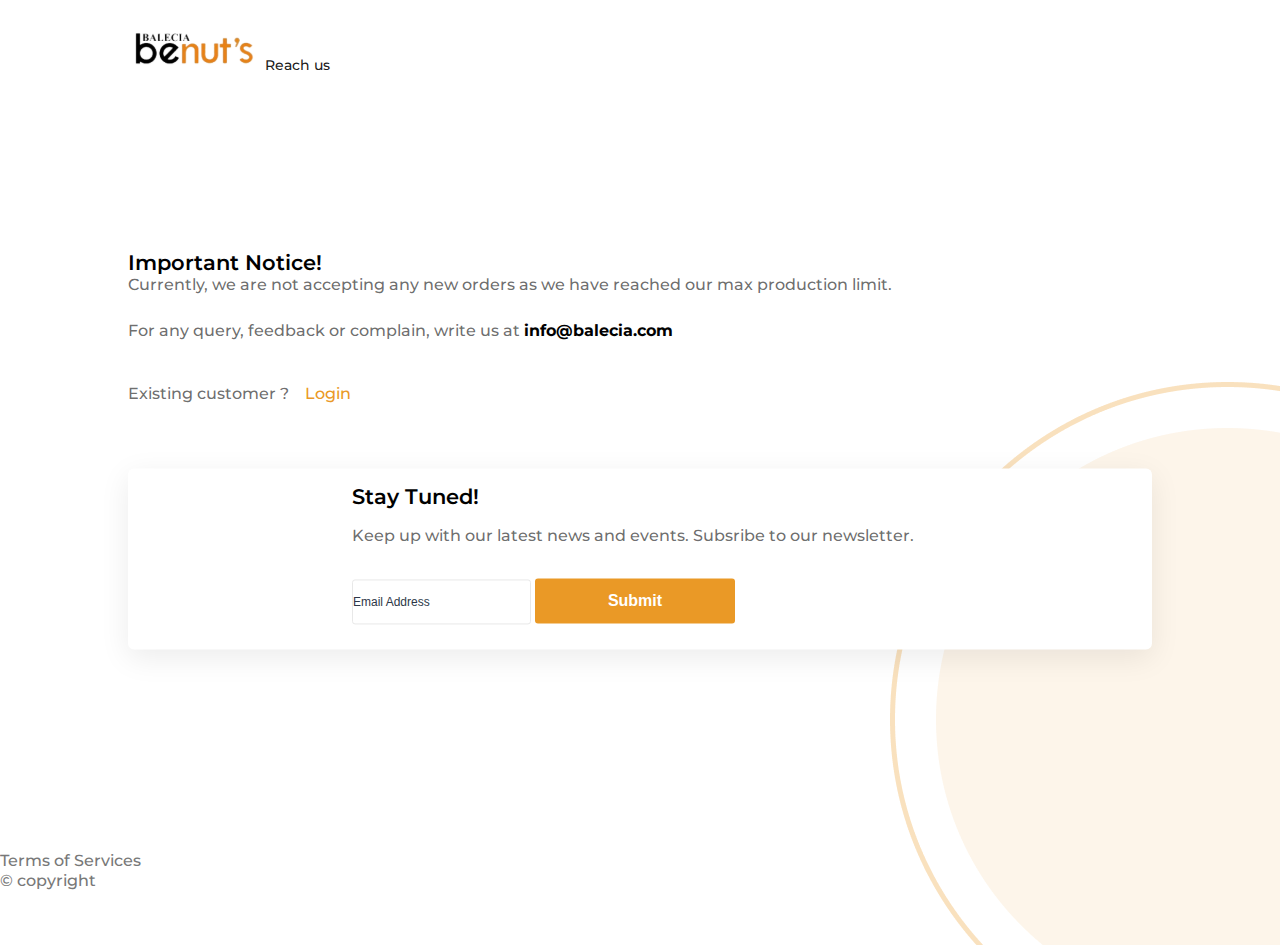
<file: index.html>
<!DOCTYPE html>
<html lang="en">
  <head>
    <!-- Required meta tags -->
    <meta charset="utf-8" />
    <meta name="viewport" content="width=device-width, initial-scale=1" />

    <!-- Bootstrap CSS -->
    <link
      href="https://cdn.jsdelivr.net/npm/bootstrap@5.1.3/dist/css/bootstrap.min.css"
      rel="stylesheet"
      integrity="sha384-1BmE4kWBq78iYhFldvKuhfTAU6auU8tT94WrHftjDbrCEXSU1oBoqyl2QvZ6jIW3"
      crossorigin="anonymous"
    />

    <!--Custom CSS-->
    <link rel="stylesheet" href="./style.css" />

    <!--Font CSS-->
    <link rel="preconnect" href="https://fonts.googleapis.com" />
    <link rel="preconnect" href="https://fonts.gstatic.com" crossorigin />
    <link
      href="https://fonts.googleapis.com/css2?family=Montserrat:ital,wght@0,100;0,200;0,300;0,400;0,500;0,600;0,700;0,800;0,900;1,100;1,200;1,300;1,400;1,500;1,600;1,700;1,800;1,900&display=swap"
      rel="stylesheet"
    />

    <title>Benut's</title>
  </head>

  <body>
    <div class="position-relative vh-100 overflow-hidden min-vh-100">
      <nav class="top">
        <div class="d-flex justify-content-between align-items-center">
          <a class="navbar-brand" href="index.html"
            ><img src="./assets/logo.svg" alt="Logo"
          /></a>
          <a class="nav-link F16" aria-current="page" href="reach-us.html"
            >Reach us</a
          >
        </div>
      </nav>
      <div class="middle">
        <p class="F23">Important Notice!</p>
        <p class="F18" style="margin-bottom: 2%">
          Currently, we are not accepting any new orders as we have reached our
          max production limit.
        </p>
        <p class="F18" style="margin-bottom: 3.4%">
          For any query, feedback or complain, write us at
          <b style="color: black">info@balecia.com</b>
        </p>
        <p class="F18">
          Existing customer ? &nbsp;&nbsp;
          <a style="color: #ea9926" href="login.html">Login</a>
        </p>
        <div class="box text-center">
          <p class="F23" style="margin-bottom: 3%">Stay Tuned!</p>
          <p class="F18" style="margin-bottom: 5.5%">
            Keep up with our latest news and events. Subsribe to our newsletter.
          </p>
          <div
            class="d-flex justify-content-between align-items-center flex-mobile"
          >
            <input
              type="email"
              class="form-control custom-main-form-control"
              id="exampleFormControlInput1"
              placeholder="Email Address"
            />
            <button type="button" class="btn-submit ms-4">Submit</button>
          </div>
        </div>
      </div>
      <div class="bottom">
        <div class="d-flex justify-content-evenly align-items-center">
          <p class="F18" style="color: #787878">Terms of Services</p>
          <p class="F18" style="color: #787878">&copy; copyright</p>
        </div>
      </div>
      <img class="img-fluid circle" src="./assets/circle.png" alt="circle" />
    </div>

    <!-- Bootstrap Bundle with Popper -->
    <script
      src="https://cdn.jsdelivr.net/npm/bootstrap@5.1.3/dist/js/bootstrap.bundle.min.js"
      integrity="sha384-ka7Sk0Gln4gmtz2MlQnikT1wXgYsOg+OMhuP+IlRH9sENBO0LRn5q+8nbTov4+1p"
      crossorigin="anonymous"
    ></script>
  </body>
</html>
</file>
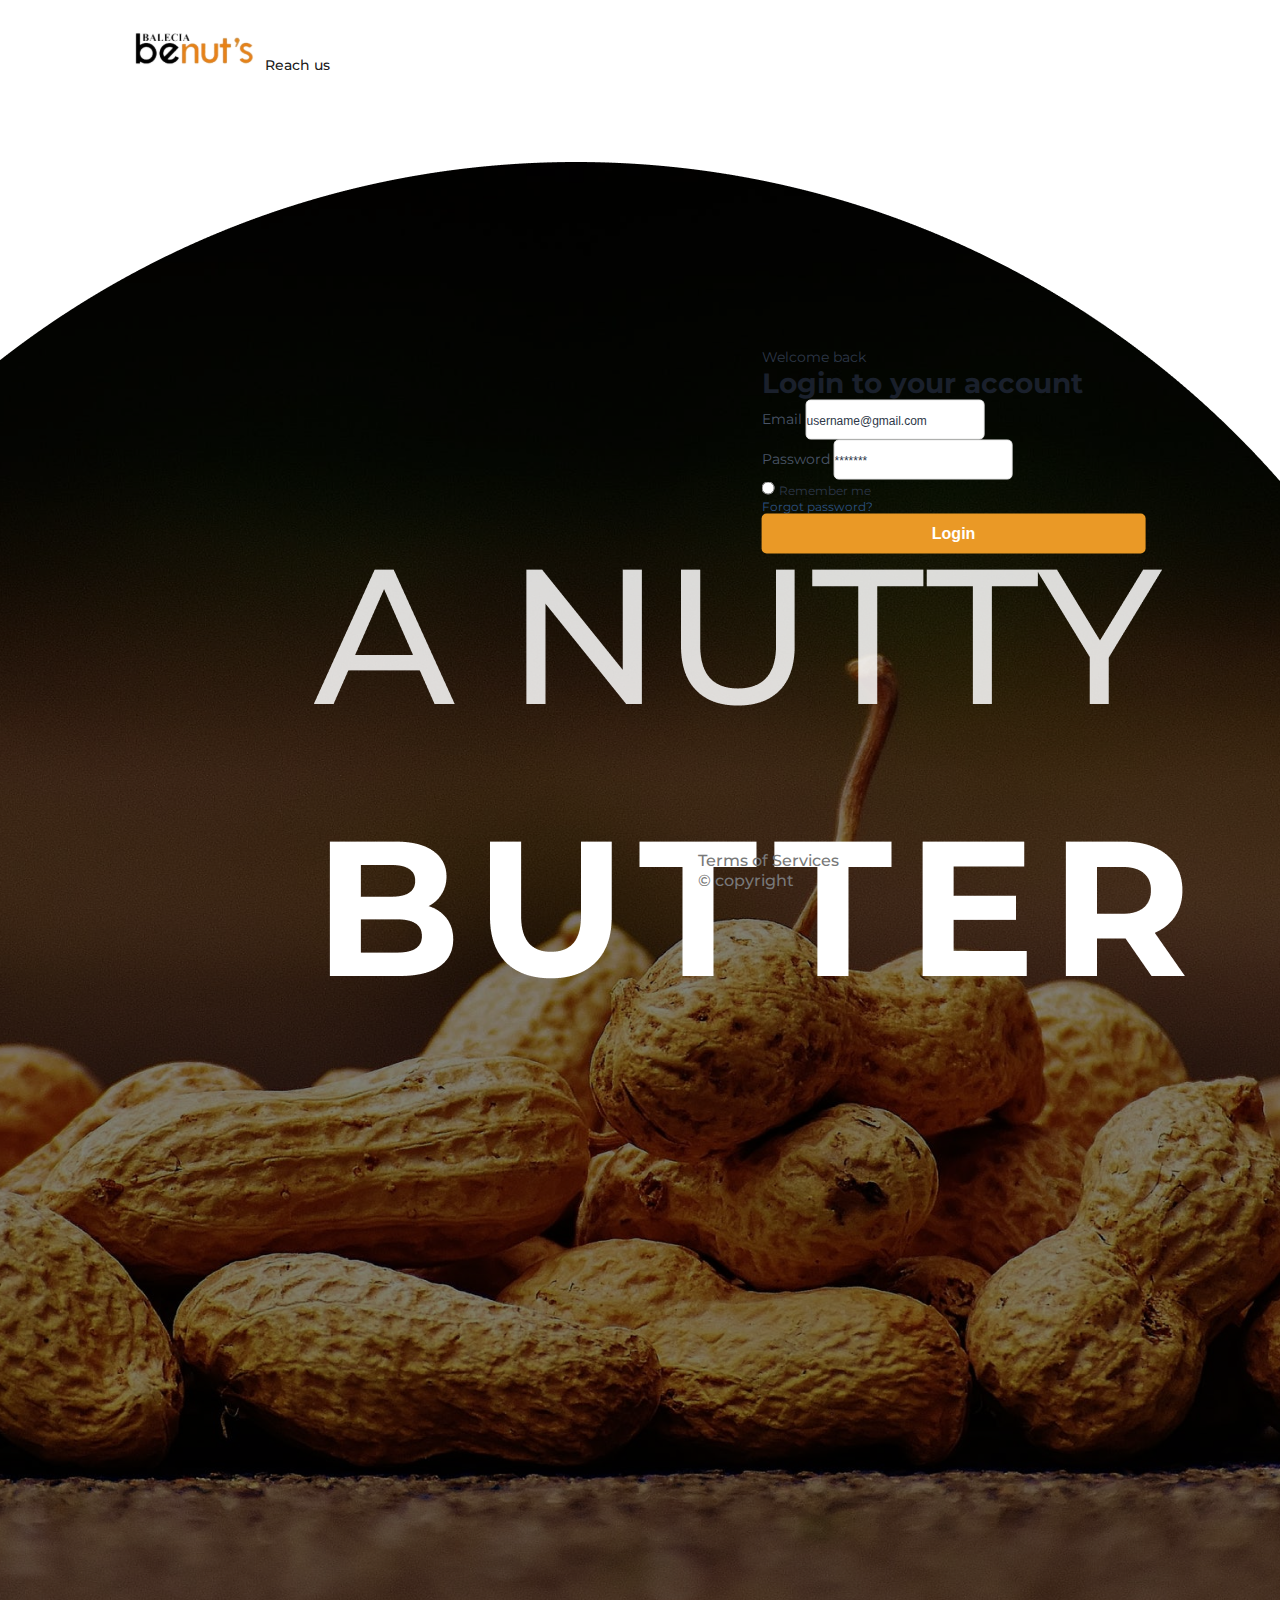
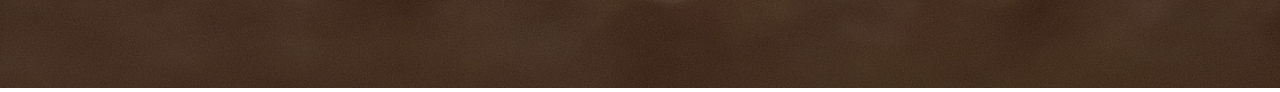
<file: login.html>
<!DOCTYPE html>
<html lang="en">
  <head>
    <!-- Required meta tags -->
    <meta charset="utf-8" />
    <meta name="viewport" content="width=device-width, initial-scale=1" />

    <!-- Bootstrap CSS -->
    <link
      href="https://cdn.jsdelivr.net/npm/bootstrap@5.1.3/dist/css/bootstrap.min.css"
      rel="stylesheet"
      integrity="sha384-1BmE4kWBq78iYhFldvKuhfTAU6auU8tT94WrHftjDbrCEXSU1oBoqyl2QvZ6jIW3"
      crossorigin="anonymous"
    />

    <!--Custom CSS-->
    <link rel="stylesheet" href="./style.css" />

    <!--Font CSS-->
    <link rel="preconnect" href="https://fonts.googleapis.com" />
    <link rel="preconnect" href="https://fonts.gstatic.com" crossorigin />
    <link
      href="https://fonts.googleapis.com/css2?family=Montserrat:ital,wght@0,100;0,200;0,300;0,400;0,500;0,600;0,700;0,800;0,900;1,100;1,200;1,300;1,400;1,500;1,600;1,700;1,800;1,900&display=swap"
      rel="stylesheet"
    />

    <title>Benut's</title>
  </head>

  <body>
    <div class="position-relative vh-100 overflow-hidden min-vh-100">
      <nav class="top">
        <div class="d-flex justify-content-between align-items-center">
          <a class="navbar-brand" href="index.html"
            ><img src="./assets/logo.svg" alt="Logo"
          /></a>
          <a class="nav-link F16" aria-current="page" href="reach-us.html"
            >Reach us</a
          >
        </div>
      </nav>
      <div class="mid-left">
        <img class="img-fluid" src="./assets/left.png" alt="left" />
      </div>
      <div class="mid-right">
        <span class="F16" style="font-weight: 400 !important; color: #2d3748"
          >Welcome back</span
        >
        <p class="F30 mt-2 mb-4">Login to your account</p>
        <div class="mb-3">
          <label
            for="exampleFormControlInput1"
            class="form-label F16"
            style="font-weight: 400; color: #4a5568"
            >Email</label
          >
          <input
            type="email"
            class="form-control custom-form-control"
            id="exampleFormControlInput1"
            placeholder="username@gmail.com"
          />
        </div>
        <div class="mb-2">
          <label
            for="exampleFormControlInput1"
            class="form-label F16"
            style="font-weight: 400; color: #4a5568"
            >Password</label
          >
          <input
            type="password"
            class="form-control custom-form-control"
            id="exampleFormControlInput1"
            placeholder="*******"
          />
        </div>
        <div class="d-flex justify-content-between align-items-center mb-3">
          <div class="form-check">
            <input
              class="form-check-input"
              type="radio"
              name="flexRadioDefault"
              id="flexRadioDefault1"
            />
            <label class="form-check-label F14" for="flexRadioDefault1">
              Remember me
            </label>
          </div>
          <div class="mt-3">
            <p class="F14" style="color: #2c5282">Forgot password?</p>
          </div>
        </div>
        <button type="button" class="btn-login">Login</button>
      </div>
      <div class="footer">
        <div class="d-flex justify-content-between align-items-center">
          <p class="F18" style="color: #787878">Terms of Services</p>
          <p class="F18" style="color: #787878">&copy; copyright</p>
        </div>
      </div>
    </div>

    <!-- Bootstrap Bundle with Popper -->
    <script
      src="https://cdn.jsdelivr.net/npm/bootstrap@5.1.3/dist/js/bootstrap.bundle.min.js"
      integrity="sha384-ka7Sk0Gln4gmtz2MlQnikT1wXgYsOg+OMhuP+IlRH9sENBO0LRn5q+8nbTov4+1p"
      crossorigin="anonymous"
    ></script>
  </body>
</html>
</file>
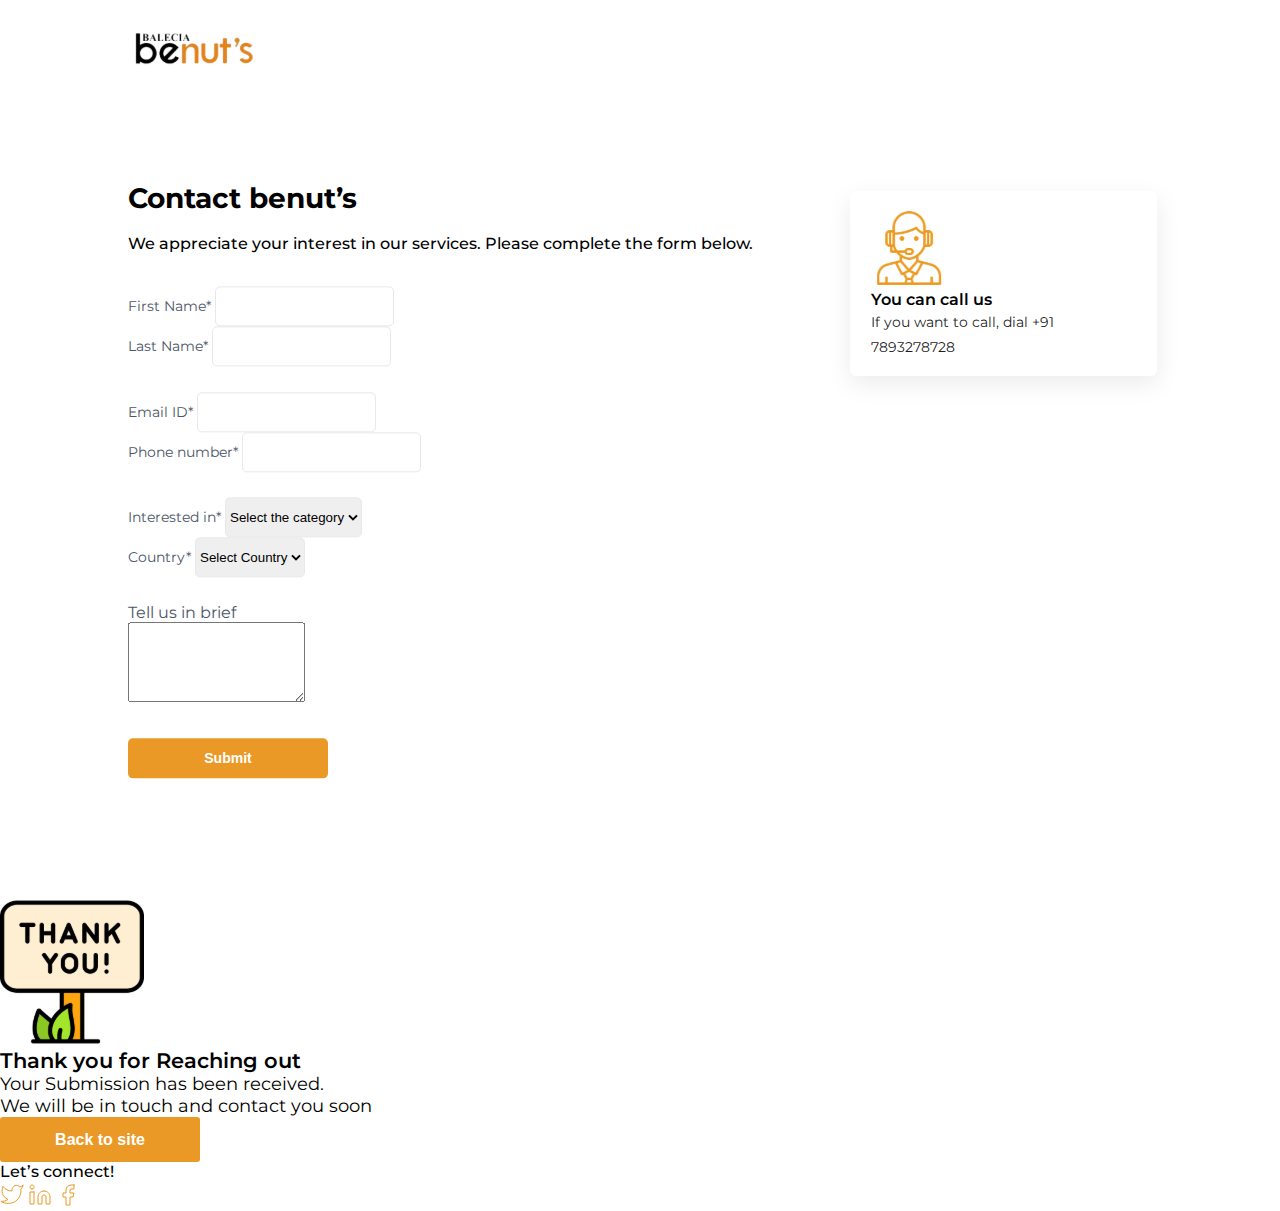
<file: reach-us.html>
<!DOCTYPE html>
<html lang="en">
  <head>
    <!-- Required meta tags -->
    <meta charset="utf-8" />
    <meta name="viewport" content="width=device-width, initial-scale=1" />

    <!-- Bootstrap CSS -->
    <link
      href="https://cdn.jsdelivr.net/npm/bootstrap@5.1.3/dist/css/bootstrap.min.css"
      rel="stylesheet"
      integrity="sha384-1BmE4kWBq78iYhFldvKuhfTAU6auU8tT94WrHftjDbrCEXSU1oBoqyl2QvZ6jIW3"
      crossorigin="anonymous"
    />

    <!--Custom CSS-->
    <link rel="stylesheet" href="./style.css" />

    <!--Font CSS-->
    <link rel="preconnect" href="https://fonts.googleapis.com" />
    <link rel="preconnect" href="https://fonts.gstatic.com" crossorigin />
    <link
      href="https://fonts.googleapis.com/css2?family=Montserrat:ital,wght@0,100;0,200;0,300;0,400;0,500;0,600;0,700;0,800;0,900;1,100;1,200;1,300;1,400;1,500;1,600;1,700;1,800;1,900&display=swap"
      rel="stylesheet"
    />

    <title>Benut's</title>
  </head>

  <body>
    <div class="reach">
      <nav class="top margin">
        <a class="navbar-brand" href="index.html"
          ><img src="./assets/logo.svg" alt="Logo"
        /></a>
      </nav>
      <div class="middle-reach">
        <p class="F30" style="color: #000; margin-bottom: 3%">
          Contact benut’s
        </p>
        <p class="F18" style="color: #000; margin-bottom: 5%">
          We appreciate your interest in our services. Please complete the form
          below.
        </p>
        <div
          class="row d-flex justify-content-between align-items-center"
          style="margin-bottom: 4%"
        >
          <div class="col-lg-6">
            <label
              for="exampleFormControlInput1"
              class="form-label F16"
              style="color: #4a5568; font-weight: 400"
              >First Name*</label
            >
            <input
              type="name"
              class="form-control custom-form-control"
              id="exampleFormControlInput1"
              placeholder=""
            />
          </div>
          <div class="col-lg-6">
            <label
              for="exampleFormControlInput1"
              class="form-label F16"
              style="color: #4a5568; font-weight: 400"
              >Last Name*</label
            >
            <input
              type="name"
              class="form-control custom-form-control"
              id="exampleFormControlInput1"
              placeholder=""
            />
          </div>
        </div>
        <div
          class="row d-flex justify-content-between align-items-center"
          style="margin-bottom: 4%"
        >
          <div class="col-lg-6">
            <label
              for="exampleFormControlInput1"
              class="form-label F16"
              style="color: #4a5568; font-weight: 400"
              >Email ID*</label
            >
            <input
              type="email"
              class="form-control custom-form-control"
              id="exampleFormControlInput1"
              placeholder=""
            />
          </div>
          <div class="col-lg-6">
            <label
              for="exampleFormControlInput1"
              class="form-label F16"
              style="color: #4a5568; font-weight: 400"
              >Phone number*</label
            >
            <input
              type="number"
              class="form-control custom-form-control"
              id="exampleFormControlInput1"
              placeholder=""
            />
          </div>
        </div>
        <div
          class="row d-flex justify-content-between align-items-center"
          style="margin-bottom: 4%"
        >
          <div class="col-lg-6">
            <label
              for=""
              class="form-label F16"
              style="color: #4a5568; font-weight: 400"
              >Interested in*</label
            >
            <select
              class="form-select custom-form-control"
              aria-label="Default select example"
            >
              <option selected class="F14" style="font-weight: 500">
                Select the category
              </option>
              <option class="F14" style="font-weight: 500" value="1">
                One
              </option>
              <option class="F14" style="font-weight: 500" value="2">
                Two
              </option>
              <option class="F14" style="font-weight: 500" value="3">
                Three
              </option>
            </select>
          </div>
          <div class="col-lg-6">
            <label
              for=""
              class="form-label F16"
              style="color: #4a5568; font-weight: 400"
              >Country*</label
            >
            <select
              class="form-select custom-form-control"
              aria-label="Default select example"
            >
              <option selected class="F14" style="font-weight: 500">
                Select Country
              </option>
              <option class="F14" style="font-weight: 500" value="1">
                India
              </option>
              <option class="F14" style="font-weight: 500" value="2">
                Other
              </option>
            </select>
          </div>
        </div>
        <div>
          <label for="floatingTextarea2" style="color: #4a5568"
            >Tell us in brief</label
          >
          <div class="form-floating">
            <textarea
              class="form-control"
              id="floatingTextarea2"
              style="height: 80px"
            ></textarea>
          </div>
        </div>
        <button
          type="button"
          data-bs-toggle="modal"
          data-bs-target="#exampleModal"
          class="btn-reach-submit"
          style="margin-top: 5%"
        >
          Submit
        </button>
      </div>

      <div class="call">
        <div
          class="d-flex justify-content-between align-items-start call-inside"
        >
          <div class="me-4">
            <img src="./assets/call-center 1.svg" alt="call-center-logo" />
          </div>
          <div>
            <p class="F18 mb-2" style="font-weight: 600; color: #000">
              You can call us
            </p>
            <p
              class="F16 mb-0"
              style="font-weight: 400 !important; line-height: 25px !important"
            >
              If you want to call, dial +91 7893278728
            </p>
          </div>
        </div>
      </div>
    </div>
    <div
      class="modal fade"
      id="exampleModal"
      tabindex="-1"
      aria-labelledby="exampleModalLabel"
      aria-hidden="true"
    >
      <div class="modal-dialog modal-dialog-centered modal-lg">
        <div class="modal-content align-items-center text-center pt-5 pb-5">
          <img width="144" src="./assets/signboard 1.svg" alt="thank-you" />
          <p class="F23 mt-4">Thank you for Reaching out</p>
          <p class="F20">
            Your Submission has been received.<br />We will be in touch and
            contact you soon
          </p>
          <button
            type="button"
            data-bs-dismiss="modal"
            aria-label="Close"
            class="btn-submit mt-3"
          >
            Back to site
          </button>
          <p class="F18 mt-4" style="color: #000">Let’s connect!</p>
          <div class="d-flex align-items-center">
            <a class="me-4" href=""
              ><img src="./assets/twitter.svg" alt="Twitter"
            /></a>
            <a class="me-4" href=""
              ><img src="./assets/linkedin.svg" alt="Linkedin"
            /></a>
            <a href=""><img src="./assets/facebook.svg" alt="Facebook" /></a>
          </div>
        </div>
      </div>
    </div>

    <!-- Bootstrap Bundle with Popper -->
    <script
      src="https://cdn.jsdelivr.net/npm/bootstrap@5.1.3/dist/js/bootstrap.bundle.min.js"
      integrity="sha384-ka7Sk0Gln4gmtz2MlQnikT1wXgYsOg+OMhuP+IlRH9sENBO0LRn5q+8nbTov4+1p"
      crossorigin="anonymous"
    ></script>
  </body>
</html>
</file>
<file: style.css>
* {
  margin: 0;
  padding: 0;
  box-sizing: border-box;
}

a {
  text-decoration: none; /* to remove  */
}

body {
  background-color: #ffffff;
  font-family: "Montserrat", sans-serif;
  font-weight: 400;
}

.F14 {
  font-size: 14px;
  line-height: 17px;
  color: #2d3748;
}

.F16 {
  font-weight: 500;
  font-size: 16px !important;
  line-height: 20px !important;
  color: rgba(0, 0, 0, 0.9);
}

.F18 {
  font-weight: 500;
  font-size: 18px;
  line-height: 22px;
  color: rgba(0, 0, 0, 0.59);
}

.F20 {
  font-size: 20px;
  line-height: 24px;
  color: #000000;
}

.F23 {
  font-weight: 600;
  font-size: 23px;
  line-height: 28px;
  color: #000000;
}

.F30 {
  font-weight: bold;
  font-size: 30px;
  line-height: 37px;
  color: #1a202c;
}

/* Main Page */

.box {
  background: #ffffff;
  box-shadow: 0px 8px 30px rgba(0, 0, 0, 0.08);
  border-radius: 6px;
  padding: 1em 14em 1.6em 14em;
  width: 80%;
  margin-top: 4em;
}

.btn-submit {
  background-color: #ea9926;
  border-radius: 3px;
  height: 50px;
  width: 200px;
  outline: none;
  border: none;
  font-weight: 600;
  font-size: 18px;
  line-height: 22px;
  color: #ffffff;
}

.custom-main-form-control {
  border: 1px solid #e8e8e8 !important;
  border-radius: 3px !important;
  height: 56px !important;
}

.form-control::placeholder {
  font-weight: 500;
  font-size: 14px;
  line-height: 17px;
  color: #2d3748;
}

.circle {
  position: absolute;
  bottom: -5%;
  right: -4%;
  z-index: -1;
}

.top {
  position: absolute;
  top: 3%;
  left: 50%;
  transform: translate(-50%, -0%);
  width: 80%;
}

.middle {
  position: absolute;
  top: 50%;
  left: 50%;
  transform: translate(-40%, -50%);
  width: 100%;
}

.bottom {
  position: absolute;
  bottom: 1%;
  width: 100%;
}

/* Login Page */

.mid-left {
  position: absolute;
  top: 18%;
  left: 0;
  width: 50%;
}

.mid-right {
  position: absolute;
  width: 30%;
  top: 50%;
  right: 0%;
  transform: translate(-35%, -50%);
}

.form-check-input[type="checkbox"] {
  border-radius: 50%;
}

.form-check-input:checked {
  background-color: #ea9926;
  border-color: #ea9926;
}

.btn-login {
  background-color: #ea9926;
  border-radius: 5px;
  font-weight: bold;
  font-size: 16px;
  line-height: 20px;
  text-align: center;
  color: #ffffff;
  outline: none;
  border: none;
  height: 50px;
  width: 100%;
}

.footer {
  position: absolute;
  bottom: 1%;
  width: 35%;
  right: 0%;
  transform: translate(-30%, -0%);
}

.custom-form-control {
  border: 1px solid #e8e8e8 !important;
  border-radius: 5px !important;
  height: 50px !important;
}

/* Reach Us Page */

.reach {
  height: 100vh;
  overflow: hidden;
  min-height: 100vh;
  position: relative;
}

.middle-reach {
  position: absolute;
  top: 50%;
  left: 50%;
  transform: translate(-80%, -45%);
  width: 50%;
}

.btn-reach-submit {
  background-color: #ea9926;
  border-radius: 5px;
  font-weight: bold;
  font-size: 16px;
  line-height: 20px;
  text-align: center;
  color: #ffffff;
  border: none;
  width: 240px;
  height: 50px;
}

.call {
  position: absolute;
  right: 0;
  top: 50%;
  transform: translate(-40%, -140%);
  width: 24%;
}

.call-inside {
  background: #ffffff;
  box-shadow: 0px 8px 25px rgba(0, 0, 0, 0.08);
  border-radius: 6px;
  padding: 19px 19px 16px 21px;
}

@media only screen and (max-width: 1376px) {
  .F14 {
    font-size: 12px;
    line-height: 15px;
  }
  .F16 {
    font-size: 14px !important;
    line-height: 17px !important;
  }
  .F18 {
    font-size: 16px;
    line-height: 20px;
  }
  .F20 {
    font-size: 18px;
    line-height: 22px;
  }
  .F23 {
    font-size: 21px;
    line-height: 25px;
  }
  .F30 {
    font-size: 28px;
    line-height: 34px;
  }
  .btn-submit {
    font-size: 16px;
    line-height: 20px;
    height: 45px;
  }
  .custom-main-form-control {
    height: 45px !important;
  }
  .form-control::placeholder {
    font-size: 12px;
    line-height: 15px;
  }
  .btn-login {
    font-size: 16px;
    line-height: 18px;
    height: 40px;
  }
  .custom-form-control {
    height: 40px !important;
  }
  .btn-reach-submit {
    font-size: 14px;
    line-height: 18px;
    width: 200px;
    height: 40px;
  }
}

@media only screen and (max-width: 600px) {
  .middle {
    transform: translate(-50%, -50%);
    width: 80%;
  }
  .box {
    padding: 0;
    width: 100%;
    background-color: transparent;
    box-shadow: none;
  }
  .flex-mobile {
    flex-direction: column;
  }
  .btn-submit {
    margin-left: 0 !important;
    margin-top: 20px;
  }
  .mid-left {
    display: none;
  }
  .mid-right {
    position: absolute;
    width: 80%;
    top: 50%;
    left: 50%;
    transform: translate(-50%, -50%);
  }
  .footer {
    position: absolute;
    bottom: 1%;
    width: 80%;
    left: 50%;
    transform: translate(-50%, -0%);
  }
  .reach {
    height: 100% !important;
    min-height: auto !important;
    overflow: visible !important;
  }
  .middle-reach {
    position: absolute;
    top: 50%;
    left: 50%;
    transform: translate(-50%, 10%);
    width: 80%;
  }
  .call {
    display: none;
  }
  .margin {
    margin-top: 3%;
  }
  .btn-reach-submit {
    margin-bottom: 5%;
  }
}
</file>
